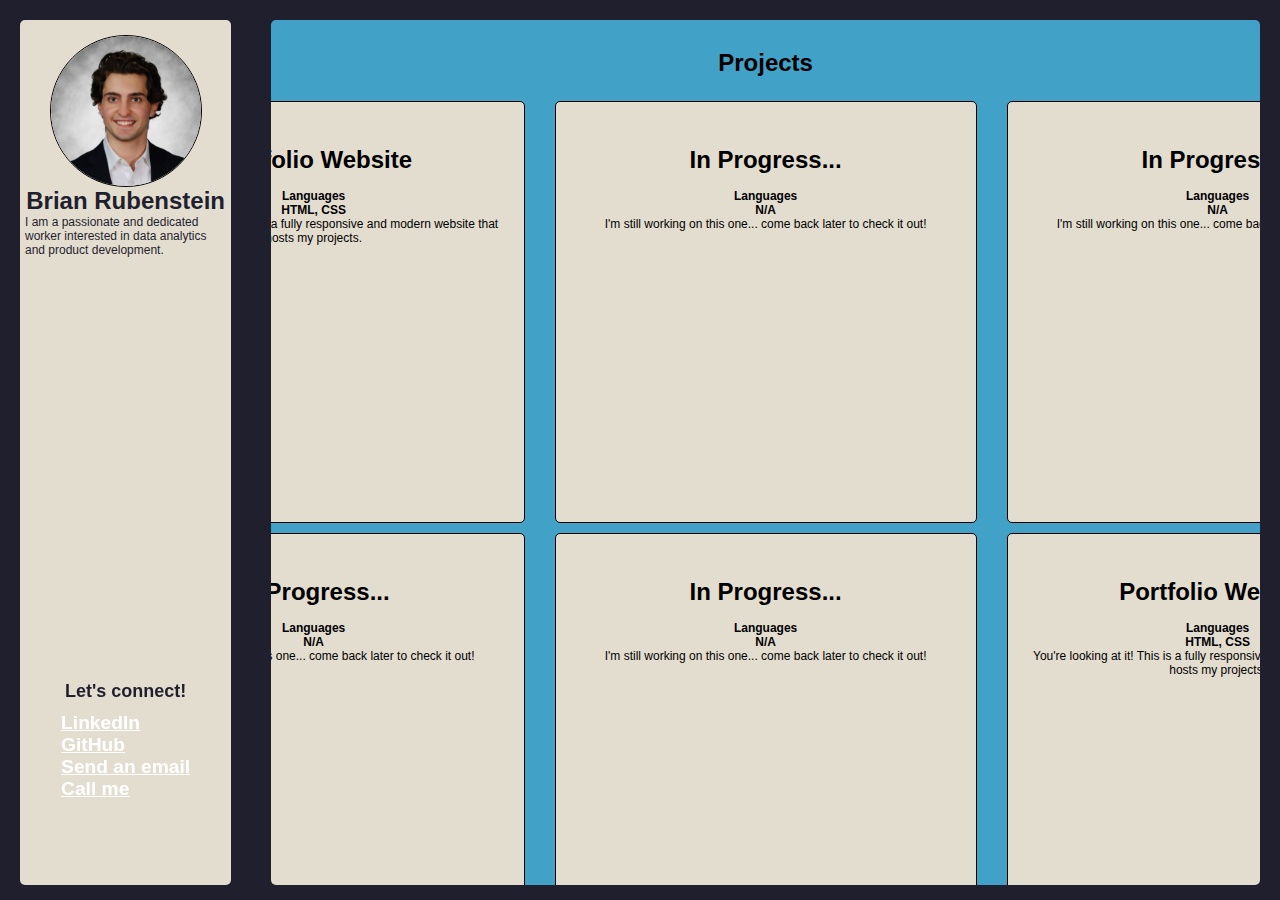
<file: index.html>
<!DOCTYPE html>
<html lang="en">
    <head>
        <meta charset="utf-8">
        <meta name="viewport" content="width=device-width initial-scale=1.0">
        <link   rel="stylesheet"
                href="https://use.fontawesome.com/releases/v5.8.2/css/all.css"
                integrity="sha384-oS3vJWv+0UjzBfQzYUhtDYW+Pj2yciDJxpsK1OYPAYjqT085Qq/1cq5FLXAZQ7Ay"
                crossorigin="anonymous"
        />
        <link rel="stylesheet" href="styles.css">
        <title>thebrianproject</title>
    </head>
    <body>
        <div id="about-bar">
            <img id="profile-picture" src="media/brian-profile-picture.jpeg" alt="picture of brian rubenstein" />
            <h1 id="page-title">Brian Rubenstein</h1>
            <p id="about-me">I am a passionate and dedicated worker interested in data analytics and product development.</p>
            <div id="contact-info">
                <h2 class="section-title">Let's connect!</h1>
                <div id="contacts-box">
                    <a  href="https://www.linkedin.com/in/brian-rubenstein-"
                        target="_blank"
                        class="contact-details"
                        ><i class="fab fa-linkedin"></i> LinkedIn
                    </a>
                    <a  href="https://github.com/brian-rubenstein"
                        target="_blank"
                        class="contact-details"
                        ><i class="fab fa-github"></i> GitHub
                    </a>
                    <a  href="brian.rubenstein17@gmail.com"
                        target="_blank"
                        class="contact-details"
                        ><i class="fa fa-envelope"></i> Send an email
                    </a>
                    <a  href="908-910-3873"
                        target="_blank"
                        class="contact-details"
                        ><i class="fas fa-mobile"></i> Call me
                    </a>
                </div>
            </div>
        </div>
        
        <div id="portfolio">
            <h2>Projects</h2>
            <div id="portfolios-box">
                <div class="project-tile">
                    <h2 class="portfolio-name">Portfolio Website</h2>
                    <p class="languages">Languages<span class="languages">HTML, CSS</span></p>
                    <p class="description">You're looking at it! This is a fully responsive  and modern website that hosts my projects.</p>
                </div>
                <div class="project-tile">
                    <h2 class="portfolio-name">In Progress...</h2>
                    <p class="languages">Languages<span class="languages">N/A</span></p>
                    <p class="description">I'm still working on this one... come back later to check it out!</p>
                </div>
                <div class="project-tile">
                    <h2 class="portfolio-name">In Progress...</h2>
                    <p class="languages">Languages<span class="languages">N/A</span></p>
                    <p class="description">I'm still working on this one... come back later to check it out!</p>
                </div>
                <div class="project-tile">
                    <h2 class="portfolio-name">In Progress...</h2>
                    <p class="languages">Languages<span class="languages">N/A</span></p>
                    <p class="description">I'm still working on this one... come back later to check it out!</p>
                </div>
                <div class="project-tile">
                    <h2 class="portfolio-name">In Progress...</h2>
                    <p class="languages">Languages<span class="languages">N/A</span></p>
                    <p class="description">I'm still working on this one... come back later to check it out!</p>
                </div>
                <div class="project-tile">
                    <h2 class="portfolio-name">Portfolio Website</h2>
                    <p class="languages">Languages<span class="languages">HTML, CSS</span></p>
                    <p class="description">You're looking at it! This is a fully responsive  and modern website that hosts my projects.</p>
                </div>
            </div>
        </div>
        
    </body>
</html>
</file>
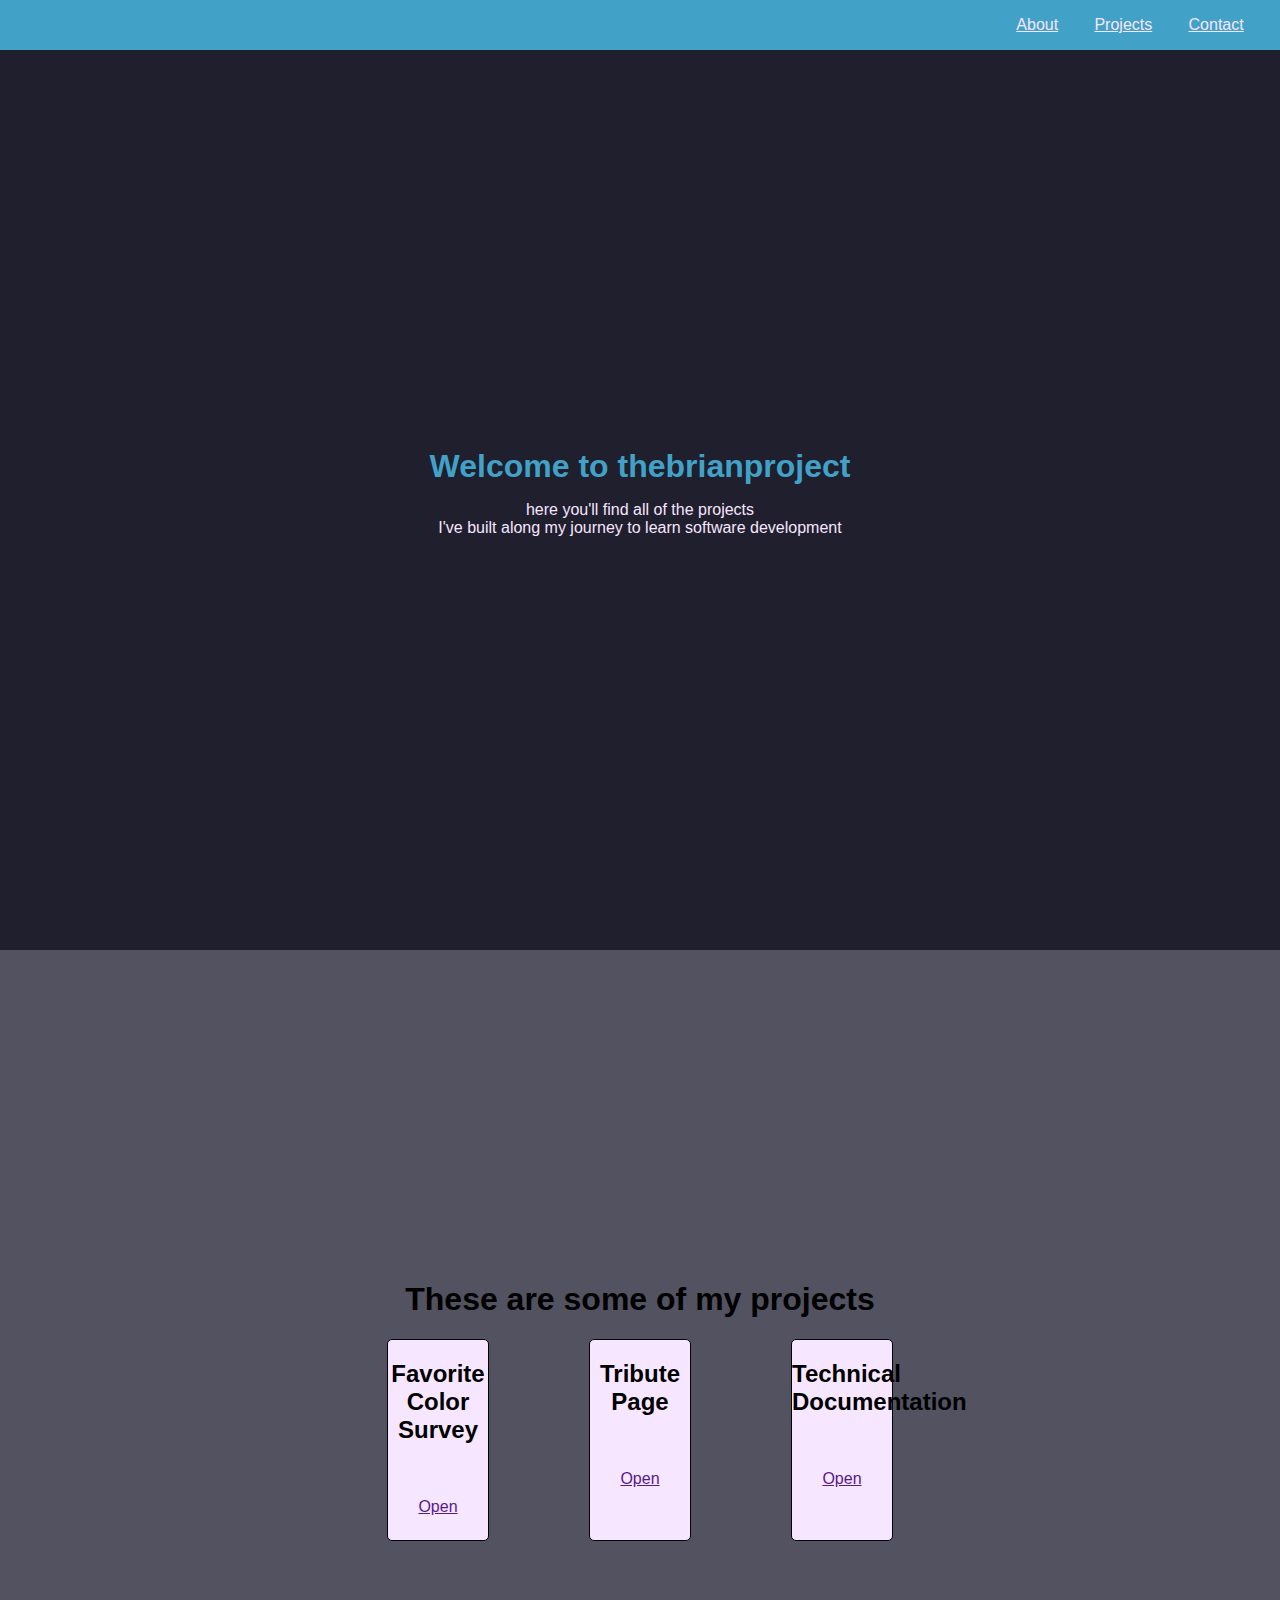
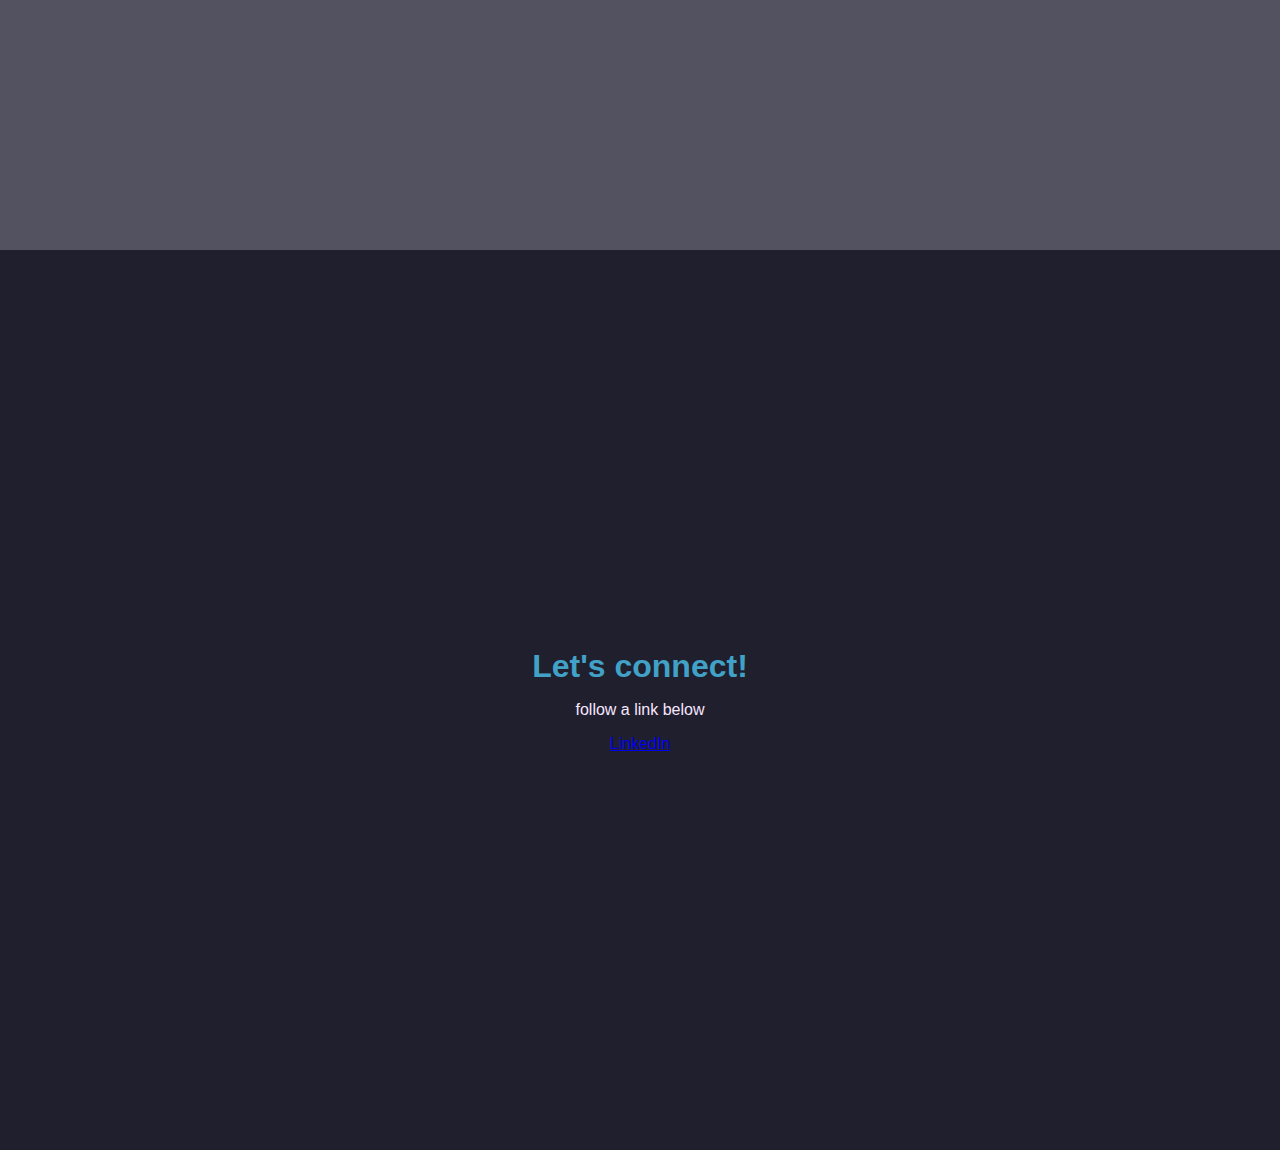
<file: src/thebrianproject-index.html>
<!DOCTYPE html>
<html lang="en">
    <head>
        <meta charset="utf-8">
        <meta name="viewport" content="width=device-width initial-scale=1.0">
        <link   rel="stylesheet"
                href="https://use.fontawesome.com/releases/v5.8.2/css/all.css"
                integrity="sha384-oS3vJWv+0UjzBfQzYUhtDYW+Pj2yciDJxpsK1OYPAYjqT085Qq/1cq5FLXAZQ7Ay"
                crossorigin="anonymous"
        />
        <link rel="stylesheet" href="thebrianproject-styles.css">
        <title>thebrianproject</title>
    </head>
    <body>
        <header>
            <div id="navbar">
                <a href="#welcome-section">About</a>
                <a href="#projects">Projects</a>
                <a href="#contact">Contact</a>
            </div>
        </header>
        <section id="welcome-section">
            <h1 class="title">Welcome to thebrianproject</h1>
            <p class="subtitle">here you'll find all of the projects <br> I've built along my journey to learn software development</p>
        </section>
        <section id="projects">
            <h1 class="projects-section-title">These are some of my projects</h1>
            <div id="project-tiles">
                <div class="project-tile">
                    <h2 class="project-name">Favorite Color Survey</h2>
                    <p class="languages">HTML, CSS</p>
                    <a class="project-buttom" href="">Open</a>
                </div>
                <div class="project-tile">
                    <h2 class="project-name">Tribute Page</h2>
                    <p class="languages">HTML, CSS</p>
                    <a class="project-buttom" href="">Open</a>
                </div>
                <div class="project-tile">
                    <h2 class="project-name">Technical Documentation</h2>
                    <p class="languages">HTML, CSS</p>
                    <a class="project-buttom" href="">Open</a>
                </div>
            </div>
        </section>
        <section id="contact">
            <h1 class="title">Let's connect!</h1>
            <p id="subtitle">follow a link below</p>
            <a  href="https://facebook.com/freecodecamp"
                target="_blank"
                class="btn contact-details"
                ><i class="fab fa-linkedin"></i> LinkedIn
            </a>
        </section>
    </body>
</html>
</file>
<file: styles.css>
/* start of full page styling */
:root {
    font-size: 12px;
    font-family: Arial, Helvetica, sans-serif;
    box-sizing: border-box;
    --color1:  #42a1c6;
    --color2: #f7e6ff;
    --color3:  #1f1f2e;
    --color4: #e3ddcfff;
}

/* page reset */
* {
    margin: 0;
    padding: 0;
}

body {
    height: 100vh;
    width: 100vw;
    background-color: var(--color3);
    display: flex;
    flex-direction: row;
}

/* end of full page styling */

/* start of about me section styling */
#about-bar {
    width: 250px;
    height: 95%;
    margin: 20px;
    padding: 5px;
    border-radius: 5px;
    color: var(--color3);
    background-color: var(--color4);
    display: flex;
    flex-direction: column;
    align-items: center;
}

img {
    border: 1px black solid;
    border-radius: 50%;
    height: 150px;
    width: 150px;
    margin-top: 10px;
}
/* end of about me section styling */

/* start of contact info section styling */
#contact-info {
    position: fixed;
    bottom: 10%;
    display: flex;
    flex-direction: column;
    align-items: center;
}

#contacts-box{
    display: flex;
    flex-direction: column;
    justify-items: center;
    padding: 10px;
    margin: 0px 15px;
}

.contact-details {
    font-size: 1.6rem;
    margin: 0px 20px;
    color: white;
    font-weight: bold;
}
/* end of contact info section styling */

/* start of portfolios section styling */
#portfolio {
    height: 95%;
    width: 95%;
    margin: 20px;
    padding: 5px;
    border-radius: 5px;
    background-color: var(--color1);
    display: flex;
    flex-direction: column;
    align-items: center;
    overflow: auto;
}

#portfolio h2{
    height: 5%;
    width: 100%;
    margin: 2rem 0rem;
    text-align: center;
    font-size: 2rem;
}

#portfolios-box{
    display: grid;
    grid-template-columns: repeat(3, 1fr);
    grid-template-rows: auto;
    grid-column-gap: 10px;
    grid-row-gap: 10px;
}

.project-tile {
    height: 380px;
    width: 380px;
    margin: 0px 10px;
    padding: 20px;
    background-color: var(--color4);
    border: 1px solid black;
    border-radius: 5px;
    text-align: center;
}


.languages {
    display: block;
    font-weight: bold;
}

.project-tile:hover {
    transform: translateY(-2px);
    box-shadow: 0px 10px 20px black;
}

.project-tile:active{
    transform: translateY(-1px);
    box-shadow: 0px 5px 10px black;
}

/* end of portfolios section styling */
</file>
<file: src/thebrianproject-styles.css>
/* start of full page styling */
:root {
    --title-color:  #42a1c6;
    --subtitle-color: #f7e6ff;
    --background-color:  #1f1f2e;
    --background-color2: #525260;
}

body {
    margin: 0;
    padding: 0;
    font-family: Arial, Helvetica, sans-serif;
}
/* end of full page styling */

/* start of header styling */
header {
    width: 100vw;
    height: 50px;
    background-color: var(--title-color);
    position: fixed;
    top: 0;
    display: flex;
    justify-content: right;
}

#navbar {
    width: 300px;
    display: flex;
    flex-direction: rows;
    justify-content: space-evenly;
    align-items: center;
}

#navbar a {
    color: var(--subtitle-color);
}

#navbar a:hover {
    color: var(--background-color);
}

#navbar a:active {
    color: var(--subtitle-color);
}
/* end of header styling */

/* start of welcome section styling */
#welcome-section {
    width: 100vw;
    height: 100vh;
    background-color: var(--background-color);
    padding: 50px 0px 0px 0px; 
    display: flex;
    flex-direction: column;
    justify-content: center;
    align-items: center;
}
/* end of welcome section styling */

/* start of project section styling */
#projects {
    width: 100vw;
    height: 100vh;
    background-color: var(--background-color2);
    display: flex;
    flex-direction: column;
    align-items: center;
    justify-content: center;
}

#project-tiles {
    display: grid;
    grid-template-columns: repeat(3, auto);
    grid-template-rows: repeat(2, auto);
    column-gap: 100px;
    text-align: center;
}

.project-tile {
    width: 100px;
    height: 200px;
    background-color: var(--subtitle-color);
    border: 1px solid black;
    border-radius: 5px;

}
/* end of project section styling */

/* start of contact section styling */
#contact {
    width: 100vw;
    height: 100vh;
    background-color: var(--background-color);
    display: flex;
    flex-direction: column;
    align-items: center;
    justify-content: center;
}

.title {
    color: var(--title-color);
    margin: 0;
}

p {
    color: var(--subtitle-color);
    text-align: center;
}
/* end of contact section styling */
</file>
